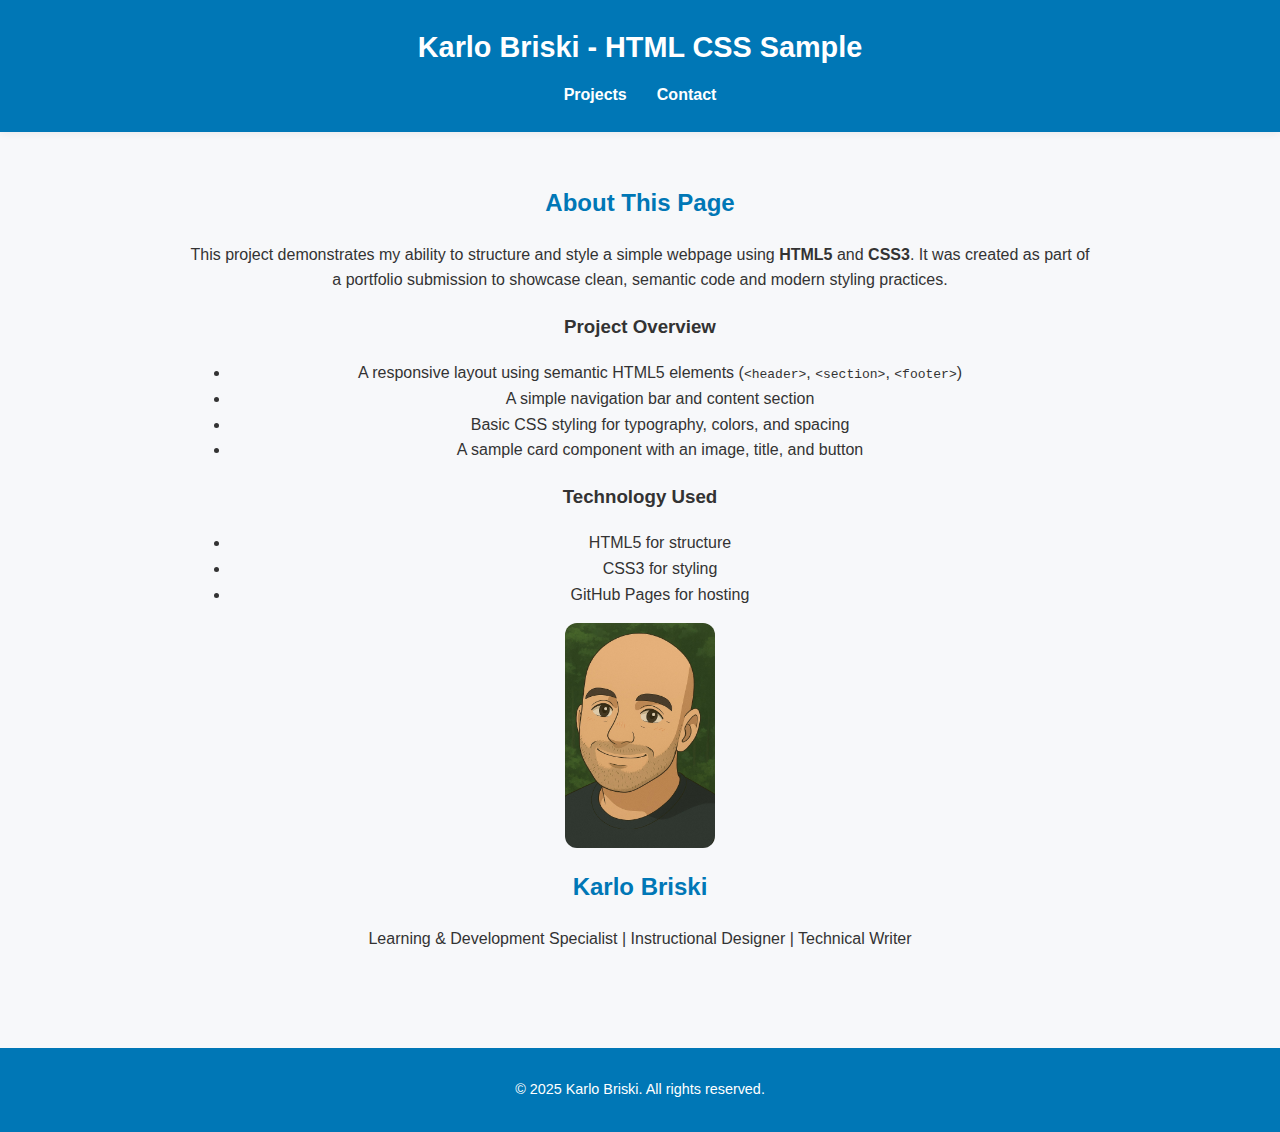
<file: index.html>
<!DOCTYPE html>
<html lang="en">
<head>
  <meta charset="UTF-8">
  <meta name="viewport" content="width=device-width, initial-scale=1.0">
  <title>HTML CSS Sample</title>
  <link rel="stylesheet" href="style.css">
</head>
<body>

  <header>
    <h1>Karlo Briski - HTML CSS Sample</h1>
    <nav>
      <ul>
        <li><a href="projects.html">Projects</a></li>
        <li><a href="contact.html">Contact</a></li>
      </ul>
    </nav>
  </header>

  <main>
    <section class="about">
      <h2>About This Page</h2>
      <p>
        This project demonstrates my ability to structure and style a simple webpage using <strong>HTML5</strong> and <strong>CSS3</strong>.
        It was created as part of a portfolio submission to showcase clean, semantic code and modern styling practices.
      </p>

      <h3>Project Overview</h3>
      <ul>
        <li>A responsive layout using semantic HTML5 elements (<code>&lt;header&gt;</code>, <code>&lt;section&gt;</code>, <code>&lt;footer&gt;</code>)</li>
        <li>A simple navigation bar and content section</li>
        <li>Basic CSS styling for typography, colors, and spacing</li>
        <li>A sample card component with an image, title, and button</li>
      </ul>

      <h3>Technology Used</h3>
      <ul>
        <li>HTML5 for structure</li>
        <li>CSS3 for styling</li>
        <li>GitHub Pages for hosting</li>
      </ul>

    <section class="profile">
      <img src="images/karlo_briski.jpg" alt="Karlo Briski">
      <h2>Karlo Briski</h2>
      <p>Learning & Development Specialist | Instructional Designer | Technical Writer</p>
    </section>
  </main>

  <footer>
    <p>&copy; 2025 Karlo Briski. All rights reserved.</p>
  </footer>

</body>
</html>
</file>
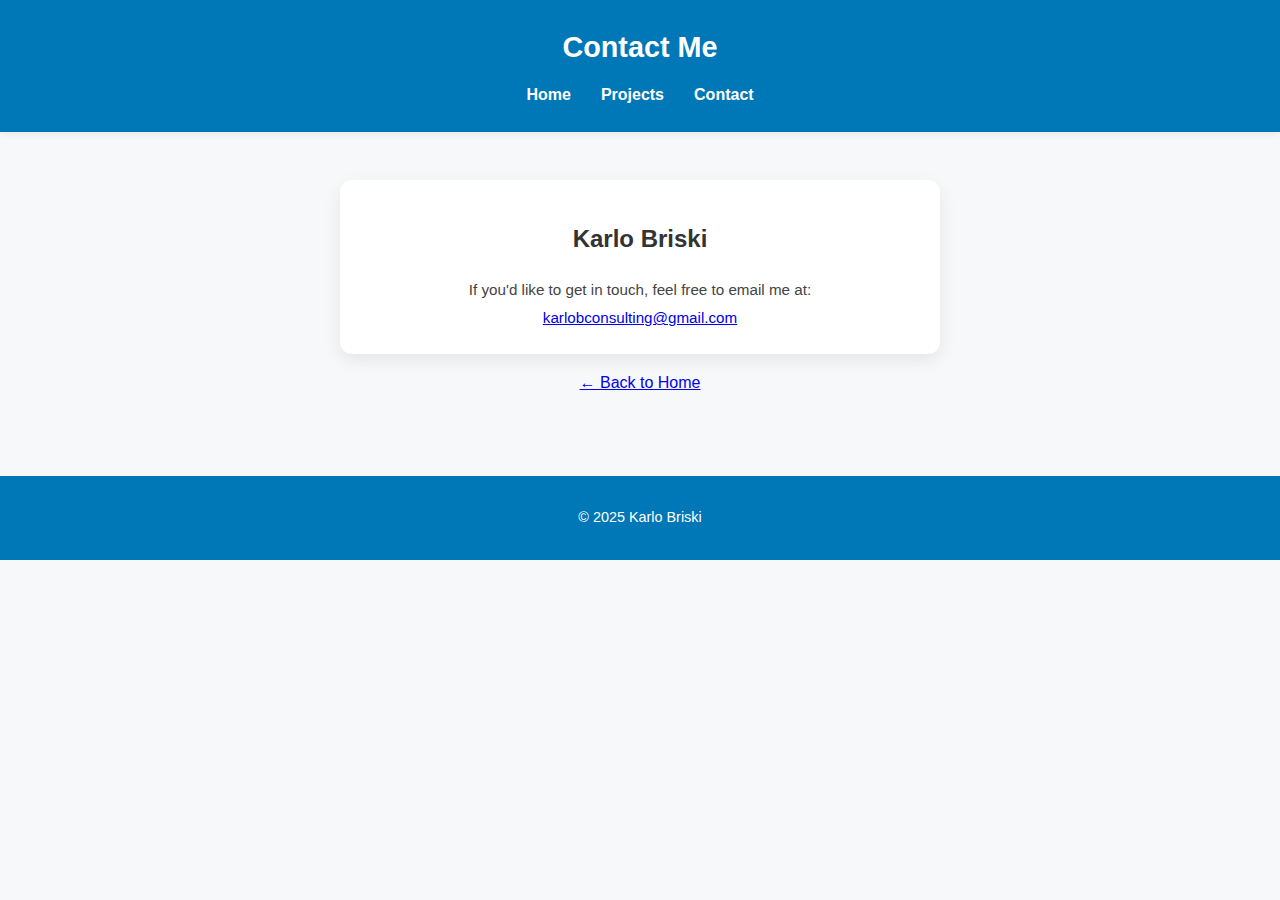
<file: contact.html>
<!DOCTYPE html>
<html lang="en">
<head>
  <meta charset="UTF-8">
  <meta name="viewport" content="width=device-width, initial-scale=1.0">
  <title>Contact - Karlo Briski Portfolio</title>
  <link rel="stylesheet" href="style.css">
</head>
<body>
  <header>
    <h1>Contact Me</h1>
    <nav>
      <ul>
        <li><a href="index.html">Home</a></li>
        <li><a href="projects.html">Projects</a></li>
        <li><a href="contact.html">Contact</a></li>
      </ul>
    </nav>
  </header>

  <main>
    <section class="card">
      <h2>Karlo Briski</h2>
      <p>If you'd like to get in touch, feel free to email me at:</p>
      <p><a href="mailto:karlobconsulting@gmail.com">karlobconsulting@gmail.com</a></p>
    </section>

    <div class="back-link">
      <a href="index.html">← Back to Home</a>
    </div>
  </main>

  <footer>
    <p>© 2025 Karlo Briski</p>
  </footer>
</body>
</html>
</file>
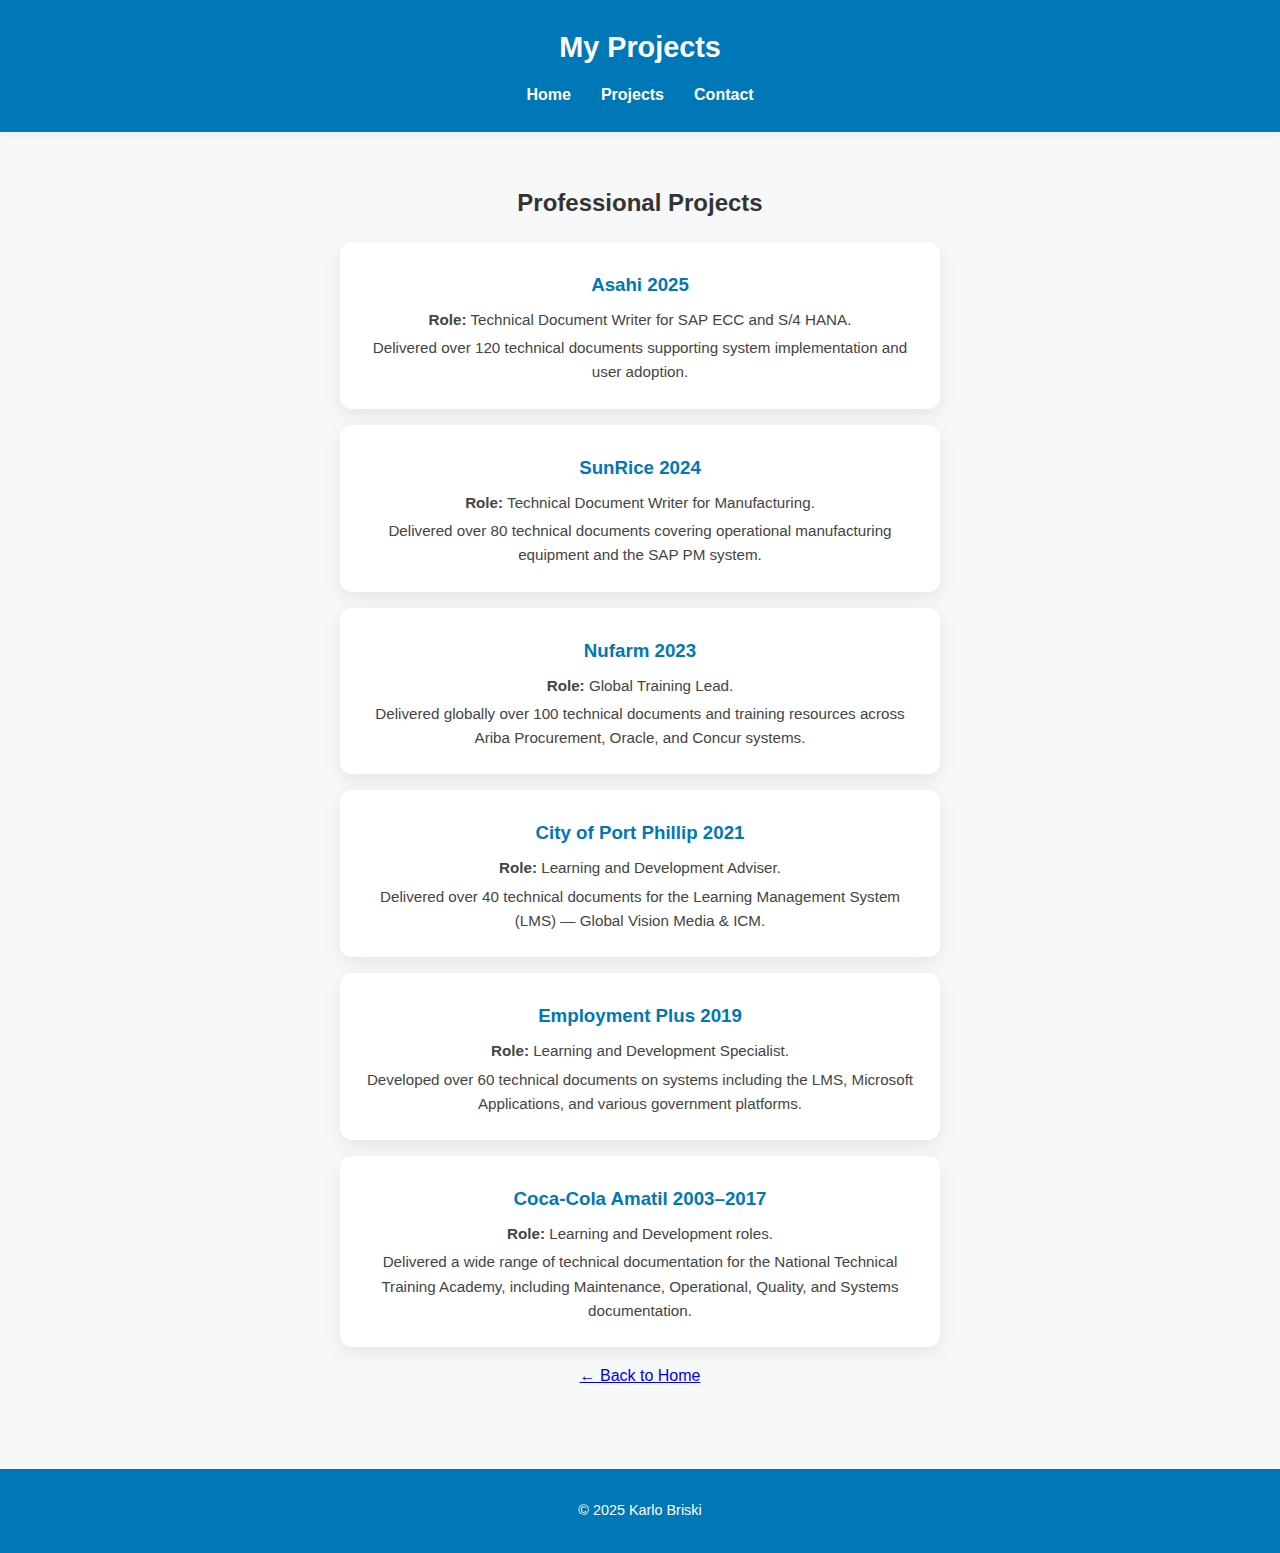
<file: projects.html>
<!DOCTYPE html>
<html lang="en">
<head>
  <meta charset="UTF-8">
  <meta name="viewport" content="width=device-width, initial-scale=1.0">
  <title>Projects - Karlo Briski Portfolio</title>
  <link rel="stylesheet" href="style.css">
</head>
<body>
  <header>
    <h1>My Projects</h1>
    <nav>
      <ul>
        <li><a href="index.html">Home</a></li>
        <li><a href="projects.html">Projects</a></li>
        <li><a href="contact.html">Contact</a></li>
      </ul>
    </nav>
  </header>

  <main>
    <section>
      <h2>Professional Projects</h2>

      <div class="card">
        <h3>Asahi 2025</h3>
        <p><strong>Role:</strong> Technical Document Writer for SAP ECC and S/4 HANA.</p>
        <p>Delivered over 120 technical documents supporting system implementation and user adoption.</p>
      </div>

      <div class="card">
        <h3>SunRice 2024</h3>
        <p><strong>Role:</strong> Technical Document Writer for Manufacturing.</p>
        <p>Delivered over 80 technical documents covering operational manufacturing equipment and the SAP PM system.</p>
      </div>

      <div class="card">
        <h3>Nufarm 2023</h3>
        <p><strong>Role:</strong> Global Training Lead.</p>
        <p>Delivered globally over 100 technical documents and training resources across Ariba Procurement, Oracle, and Concur systems.</p>
      </div>

      <div class="card">
        <h3>City of Port Phillip 2021</h3>
        <p><strong>Role:</strong> Learning and Development Adviser.</p>
        <p>Delivered over 40 technical documents for the Learning Management System (LMS) — Global Vision Media & ICM.</p>
      </div>

      <div class="card">
        <h3>Employment Plus 2019</h3>
        <p><strong>Role:</strong> Learning and Development Specialist.</p>
        <p>Developed over 60 technical documents on systems including the LMS, Microsoft Applications, and various government platforms.</p>
      </div>

      <div class="card">
        <h3>Coca-Cola Amatil 2003–2017</h3>
        <p><strong>Role:</strong> Learning and Development roles.</p>
        <p>Delivered a wide range of technical documentation for the National Technical Training Academy, including Maintenance, Operational, Quality, and Systems documentation.</p>
      </div>

      <div class="back-link">
        <a href="index.html">← Back to Home</a>
      </div>

    </section>
  </main>

  <footer>
    <p>© 2025 Karlo Briski</p>
  </footer>
</body>
</html>
</file>
<file: style.css>
/* === Global Styles === */
body {
  font-family: Arial, sans-serif;
  margin: 0;
  padding: 0;
  background-color: #f7f8fa;
  color: #333;
  line-height: 1.6;
}

/* === Header === */
header {
  background-color: #0077b6;
  color: white;
  padding: 1.5rem 1rem;
  text-align: center;
  box-shadow: 0 2px 8px rgba(0,0,0,0.06);
}

header h1 {
  margin: 0;
  font-size: 1.8rem;
}

nav ul {
  list-style: none;
  padding: 0;
  margin: 0.75rem 0 0 0;
}

nav ul li {
  display: inline-block;
  margin: 0 0.8rem;
}

nav a {
  color: white;
  text-decoration: none;
  font-weight: bold;
}

nav a:hover {
  text-decoration: underline;
}

/* === Main Layout === */
main {
  padding: 2rem;
  max-width: 1100px;
  margin: 0 auto;
  text-align: center;
}

/* === Projects Section wrapper + title === */
.projects-section {
  margin-top: 1.5rem;
}

.projects-title {
  color: #0077b6;
  margin-bottom: 1.5rem;
  font-size: 1.6rem;
  text-align: center;
}

/* === Projects grid: centered boxed cards === */
.projects {
  display: grid;
  grid-template-columns: repeat(auto-fit, minmax(280px, 320px));
  justify-content: center;   /* centers the grid within container */
  gap: 1.5rem;
  margin: 0 auto;
  padding: 0 1rem;
}

/* Each project card box */
.project-card {
  background-color: #ffffff;
  border-radius: 12px;
  box-shadow: 0 6px 18px rgba(0,0,0,0.08);
  padding: 1.25rem;
  text-align: left;          /* keep card content left-aligned for readability */
  display: flex;
  flex-direction: column;
  gap: 0.75rem;
  height: 100%;              /* equal-height columns in the grid */
  max-width: 320px;
  margin: 0 auto;            /* centers card inside its grid cell */
  box-sizing: border-box;
}

/* Project card image */
.project-card img {
  width: 100%;
  height: auto;
  border-radius: 8px;
  display: block;
  object-fit: cover;
}

/* Card headings & text */
.project-card h3 {
  color: #0077b6;
  margin: 0.25rem 0 0.25rem 0;
  font-size: 1.05rem;
}

.project-card p {
  color: #444;
  font-size: 0.95rem;
  margin: 0;
  flex-grow: 1; /* pushes the button to bottom if text is short */
}

/* Button inside card */
.btn {
  display: inline-block;
  background-color: #0077b6;
  color: white;
  padding: 0.5rem 0.9rem;
  text-decoration: none;
  border-radius: 8px;
  font-weight: 600;
  align-self: flex-start;
}

.btn:hover {
  background-color: #005f8a;
}

/* === About / index shared styles (if you also use these pages) === */
.about h2, .projects-title {
  color: #0077b6;
}

.about, .profile {
  margin: 0 auto;
  max-width: 900px;
}

/* Profile image (index page) */
.profile img {
  width: 150px;
  height: auto;
  border-radius: 12px;
  display: block;
  margin: 0 auto 1rem auto;
}

/* === Footer === */
footer {
  background-color: #0077b6;
  color: white;
  text-align: center;
  padding: 1rem;
  margin-top: 3rem;
  font-size: 0.9rem;
}

/* === Responsive tweaks === */
@media (max-width: 900px) {
  .project-card {
    max-width: 92%;
  }

  .projects {
    grid-template-columns: repeat(auto-fit, minmax(260px, 1fr));
    padding: 0 1rem;
  }
}

@media (max-width: 520px) {
  header h1 { font-size: 1.3rem; }
  .project-card { padding: 0.9rem; }
  .project-card h3 { font-size: 1rem; }
  .profile img { width: 120px; }
}

/* Center the Professional Projects header */
.projects-header {
  text-align: center;
  color: #0077b6; /* optional blue theme color */
  margin-bottom: 2rem;
}

/* === Card Component === */
.card {
  background-color: #ffffff;
  border-radius: 12px;
  box-shadow: 0 6px 18px rgba(0,0,0,0.08);
  padding: 1.25rem;
  margin: 1rem auto;
  max-width: 600px;
  text-align: center;
  box-sizing: border-box;
}

/* Card headings and text */
.card h3 {
  color: #0077b6;
  margin: 0.5rem 0;
}

.card p {
  color: #444;
  font-size: 0.95rem;
  margin: 0.25rem 0;
}

/* Center Professional Projects header */
.projects-header {
  text-align: center;
  color: #0077b6;
  margin-bottom: 2rem;
}
</file>
